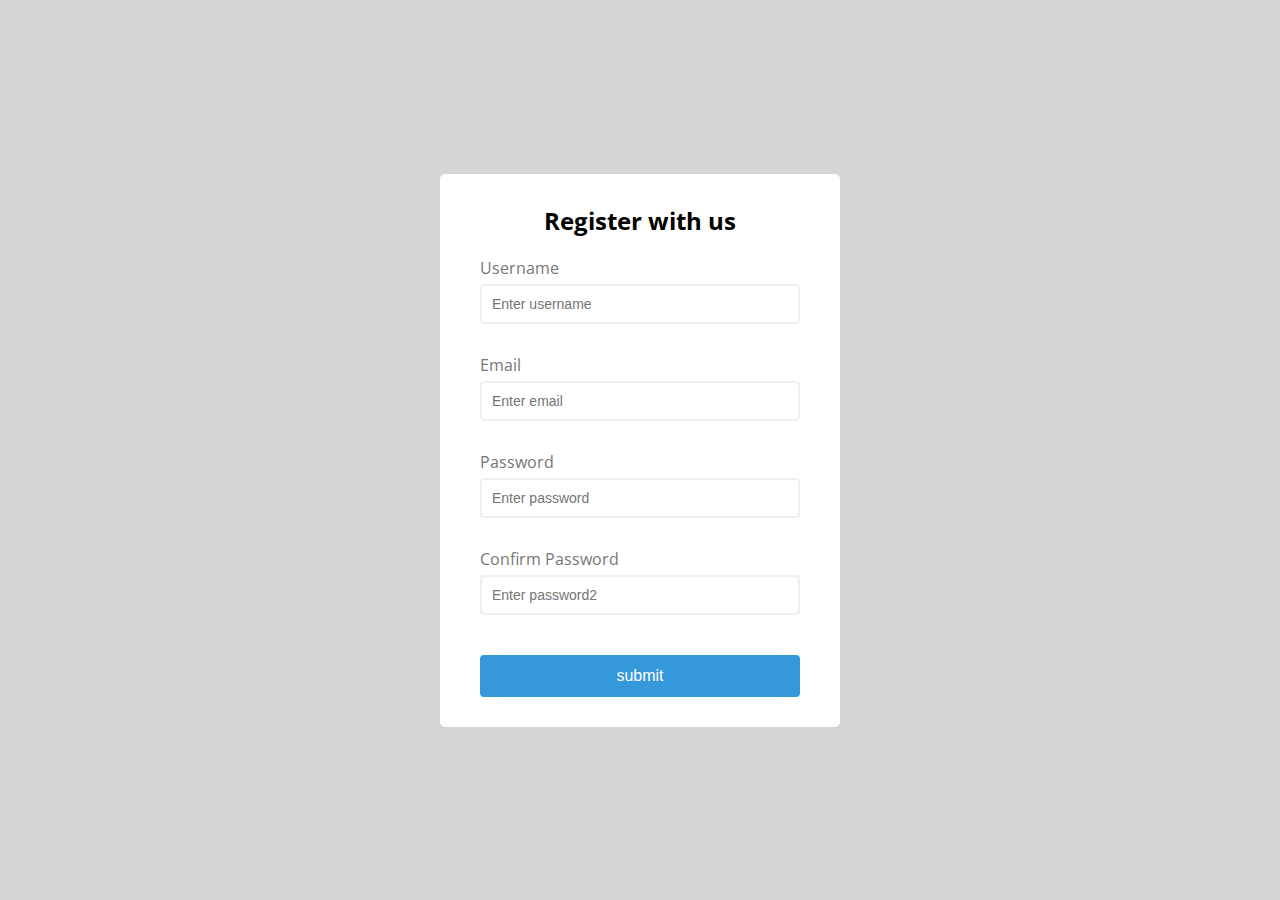
<file: Form-validator/index.html>
<!DOCTYPE html>
<html lang="en">
<head>
    <meta charset="UTF-8">
    <meta name="viewport" content="width=device-width, initial-scale=1.0">
    <title>Form</title>
    <link rel="stylesheet" href="style.css"/>
</head>
<body>
<div class="container">
    <form id="form">
        <h2>Register with us</h2>
        <div class="form-control">
            <label for="username">Username</label>
            <input type="text" id="username" placeholder="Enter username">
            <small>Error message</small>
        </div>
        <div class="form-control">
            <label for="email">Email</label>
            <input type="text" id="email" placeholder="Enter email">
            <small>Error message</small>
        </div>
        <div class="form-control">
            <label for="Password">Password</label>
            <input type="password" id="password" placeholder="Enter password">
            <small>Error message</small>
        </div>
        <div class="form-control">
            <label for="password2">Confirm Password</label>
            <input type="password" id="password2" placeholder="Enter password2">
            <small>Error message</small>
        </div>
            <button type="submit">submit</button>
    </form>
</div>
<script src="script.js"></script>
</body>
</html>
</file>
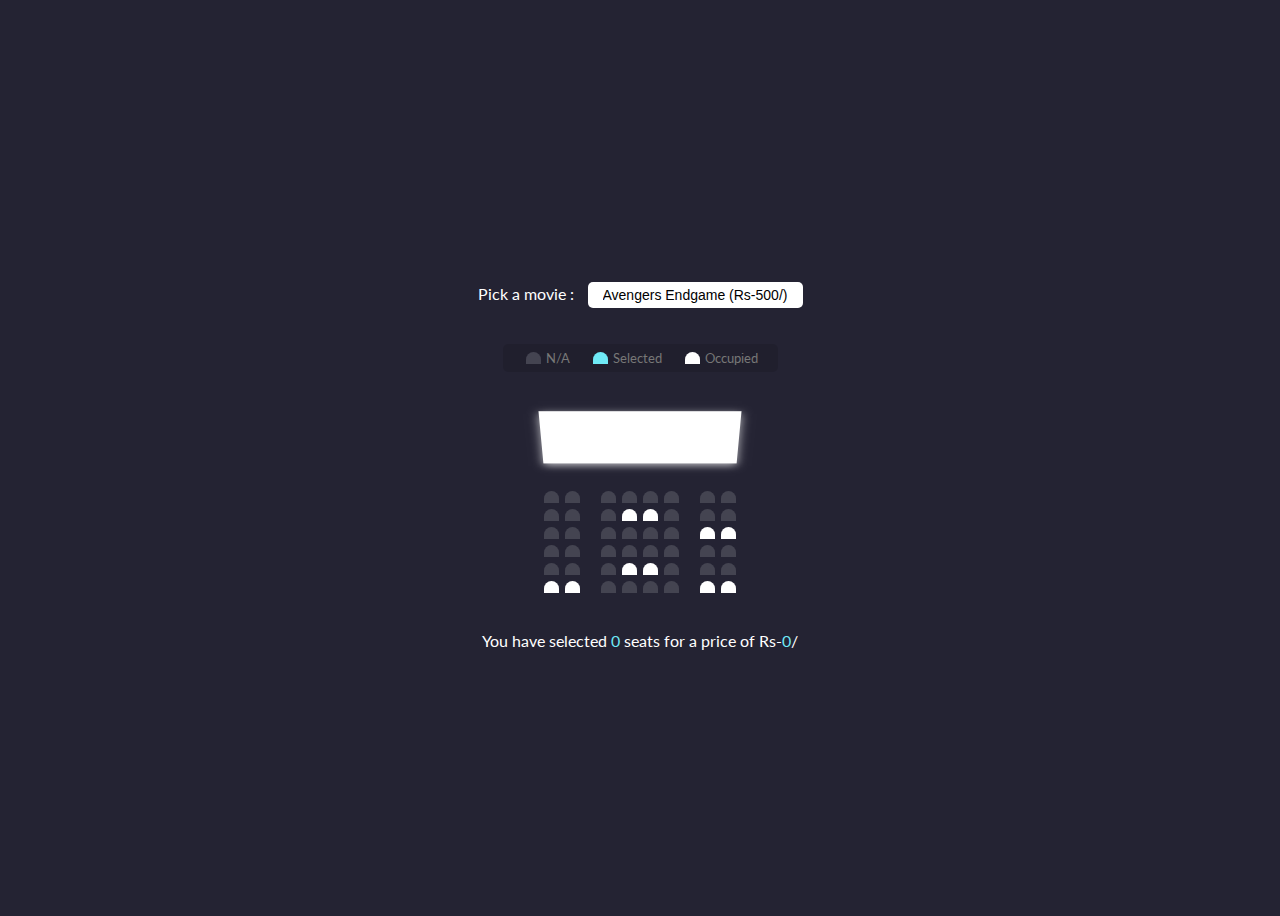
<file: Movie-seat-booking/index.html>
<!DOCTYPE html>
<html lang="en">
  <head>
    <meta charset="UTF-8" />
    <meta name="viewport" content="width=device-width, initial-scale=1.0" />
    <title>Movie-seat-booking</title>
    <link rel="stylesheet" href="style.css" />
  </head>
  <body>
    <div class="movie-container">
      <label>Pick a movie : </label>
      <select id="movie">
        <option value="500">Avengers Endgame (Rs-500/)</option>
        <option value="450">Joker (Rs-450/)</option>
        <option value="480">Toy Story 4 (Rs-480/)</option>
        <option value="350">Iron Man 3 (Rs-350/)</option>
        <option value="440">Intstellar (Rs-440/)</option>
        <option value="400">SpiderMan 3 (Rs-400/)</option>
      </select>
    </div>

    <ul class="showcase">
      <li>
        <div class="seat"></div>
        <small>N/A</small>
      </li>
      <li>
        <div class="seat selected"></div>
        <small>Selected</small>
      </li>
      <li>
        <div class="seat occupied"></div>
        <small>Occupied</small>
      </li>
    </ul>

    <div class="container">
      <div class="screen">

      </div>
      <div class="row">
        <div class="seat"></div>
        <div class="seat"></div>
        <div class="seat"></div>
        <div class="seat"></div>
        <div class="seat"></div>
        <div class="seat"></div>
        <div class="seat"></div>
        <div class="seat"></div>
      </div>
      <div class="row">
        <div class="seat"></div>
        <div class="seat"></div>
        <div class="seat"></div>
        <div class="seat occupied"></div>
        <div class="seat occupied"></div>
        <div class="seat"></div>
        <div class="seat"></div>
        <div class="seat"></div>
      </div>
      <div class="row">
        <div class="seat"></div>
        <div class="seat"></div>
        <div class="seat"></div>
        <div class="seat"></div>
        <div class="seat"></div>
        <div class="seat"></div>
        <div class="seat occupied"></div>
        <div class="seat occupied"></div>
      </div>
      <div class="row">
        <div class="seat"></div>
        <div class="seat"></div>
        <div class="seat"></div>
        <div class="seat"></div>
        <div class="seat"></div>
        <div class="seat"></div>
        <div class="seat"></div>
        <div class="seat"></div>
      </div>
      <div class="row">
        <div class="seat"></div>
        <div class="seat"></div>
        <div class="seat"></div>
        <div class="seat occupied"></div>
        <div class="seat occupied"></div>
        <div class="seat"></div>
        <div class="seat"></div>
        <div class="seat"></div>
      </div>
      <div class="row">
        <div class="seat occupied"></div>
        <div class="seat occupied"></div>
        <div class="seat"></div>
        <div class="seat"></div>
        <div class="seat"></div>
        <div class="seat"></div>
        <div class="seat occupied"></div>
        <div class="seat occupied"></div>
      </div>
    </div>

    <p class="text">You have selected <span id="count">0</span> seats for a price of Rs-<span id="total">0</span>/</p>

    <script src="script.js"></script>
  </body>
</html>
</file>
<file: Form-validator/style.css>
@import url('https://fonts.googleapis.com/css2?family=Open+Sans:wght@300&display=swap');

:root{
    --success-color:#2ecc71;
    --error-color: #e74c3c;
}
*{
    box-sizing: border-box;
}
body{
    background-color: #d4d5d6;
    font-family: 'Open Sans', sans-serif;
    display: flex;
    align-items: center;
    justify-content: center;
    min-height: 100vh;
    color: black;
    margin: 0;
}

.container{
    background-color: #fff;
    border-radius: 5px;
    box-shadow: 0 4px 10px, rgba(0,0,0,0.6);
    width: 400px;
    padding: 30px 40px;
}
h2{
    text-align: center;
    margin: 0 0 20px;
}

.form-control{
    margin-bottom: 10px;
    padding-bottom: 20px;
    position: relative;
}
.form-control label{
color: #777;
display: block;
margin-bottom: 5px;
}
.form-control input{
    border: 2px solid #f0f0f0;
    border-radius: 4px;
    display: block;
    width: 100%;
    padding: 10px;
    font-size: 14px;
}
.form-control input:focus{
    outline: 0;
    border-color: #777;
}
.form-control.success input{
    border-color: var(--success-color);
}
.form-control.error input{
    border-color: var(--error-color);
}
.form-control small{
    position: absolute;
    bottom:0;
    left: 0;
    visibility: hidden;
}
.form-control.error small{
    visibility: visible;
}
#form button{
    cursor: pointer;
    background-color: #3498db;
    border: 2px solid #3498db;
    border-radius: 4px;
    color: #fff;
    display: block;
    font-size: 16px;
    padding: 10px;
    margin-top: 20px;
    width: 100%;
}
</file>
<file: Movie-seat-booking/style.css>
@import url('https://fonts.googleapis.com/css2?family=Lato&display=swap');

*{
    box-sizing: border-box;

}
body{
    background-color: #242333;
    display: flex;
    flex-direction: column;
    color: white;
    align-items: center;
    justify-content: center;
    height: 100vh;
    font-family: 'Lato', sans-serif;
}

.movie-container{
    margin: 20px 0;
}

.movie-container select{
    background-color: white;
    border: 0;
    border-radius: 5px;
    font-size: 14px;
    margin-left: 10px;
    padding: 5px 15px 5px 15px;
    -webkit-appearance: none;
    appearance: none;
    cursor: pointer;
}
.seat{
    background-color: #444451;
    height: 12px;
    width: 15px;
    margin: 3px;
    border-top-left-radius:10px ;
    border-top-right-radius: 10px;;
}

.seat.selected{
    background-color: #6feaf6;
}
.seat.occupied{
    background-color: white;
}
.seat:nth-of-type(2){
    margin-right: 18px;
}
.seat:nth-last-of-type(2){
    margin-left: 18px;
}
.seat:not(.occupied):hover{
    cursor: pointer;
    transform: scale(1.2);
}
.showcase .seat:not(.occupied):hover{
    cursor: default;
    transform: scale(1);
}
.showcase{
    background-color: rgba(0,0,0,0.1);
    padding: 5px 10px;
    border-radius: 5px;
    color: #777;
    list-style-type: none;
    display: flex;
    justify-content: space-between;
}
.showcase li{
    display: flex;
    align-items: center;
    justify-content: center;
    margin: 0 10px;
}
.showcase li small{
    margin-left: 2px;
}
.container{
    perspective: 1000px;
    margin-bottom: 30px;
}
.screen{
    background-color: white;
    height: 70px;
    width: 100%;
    margin: 15px 0;
    transform: rotateX(-45deg);
    box-shadow: 0 3px 10px rgba(255, 255, 255, 0.7);
}

.row{
    display: flex ;
}
p.text{
    margin: 5px 0;
}
p.text span{
    color: #6feaf6;
}
</file>
